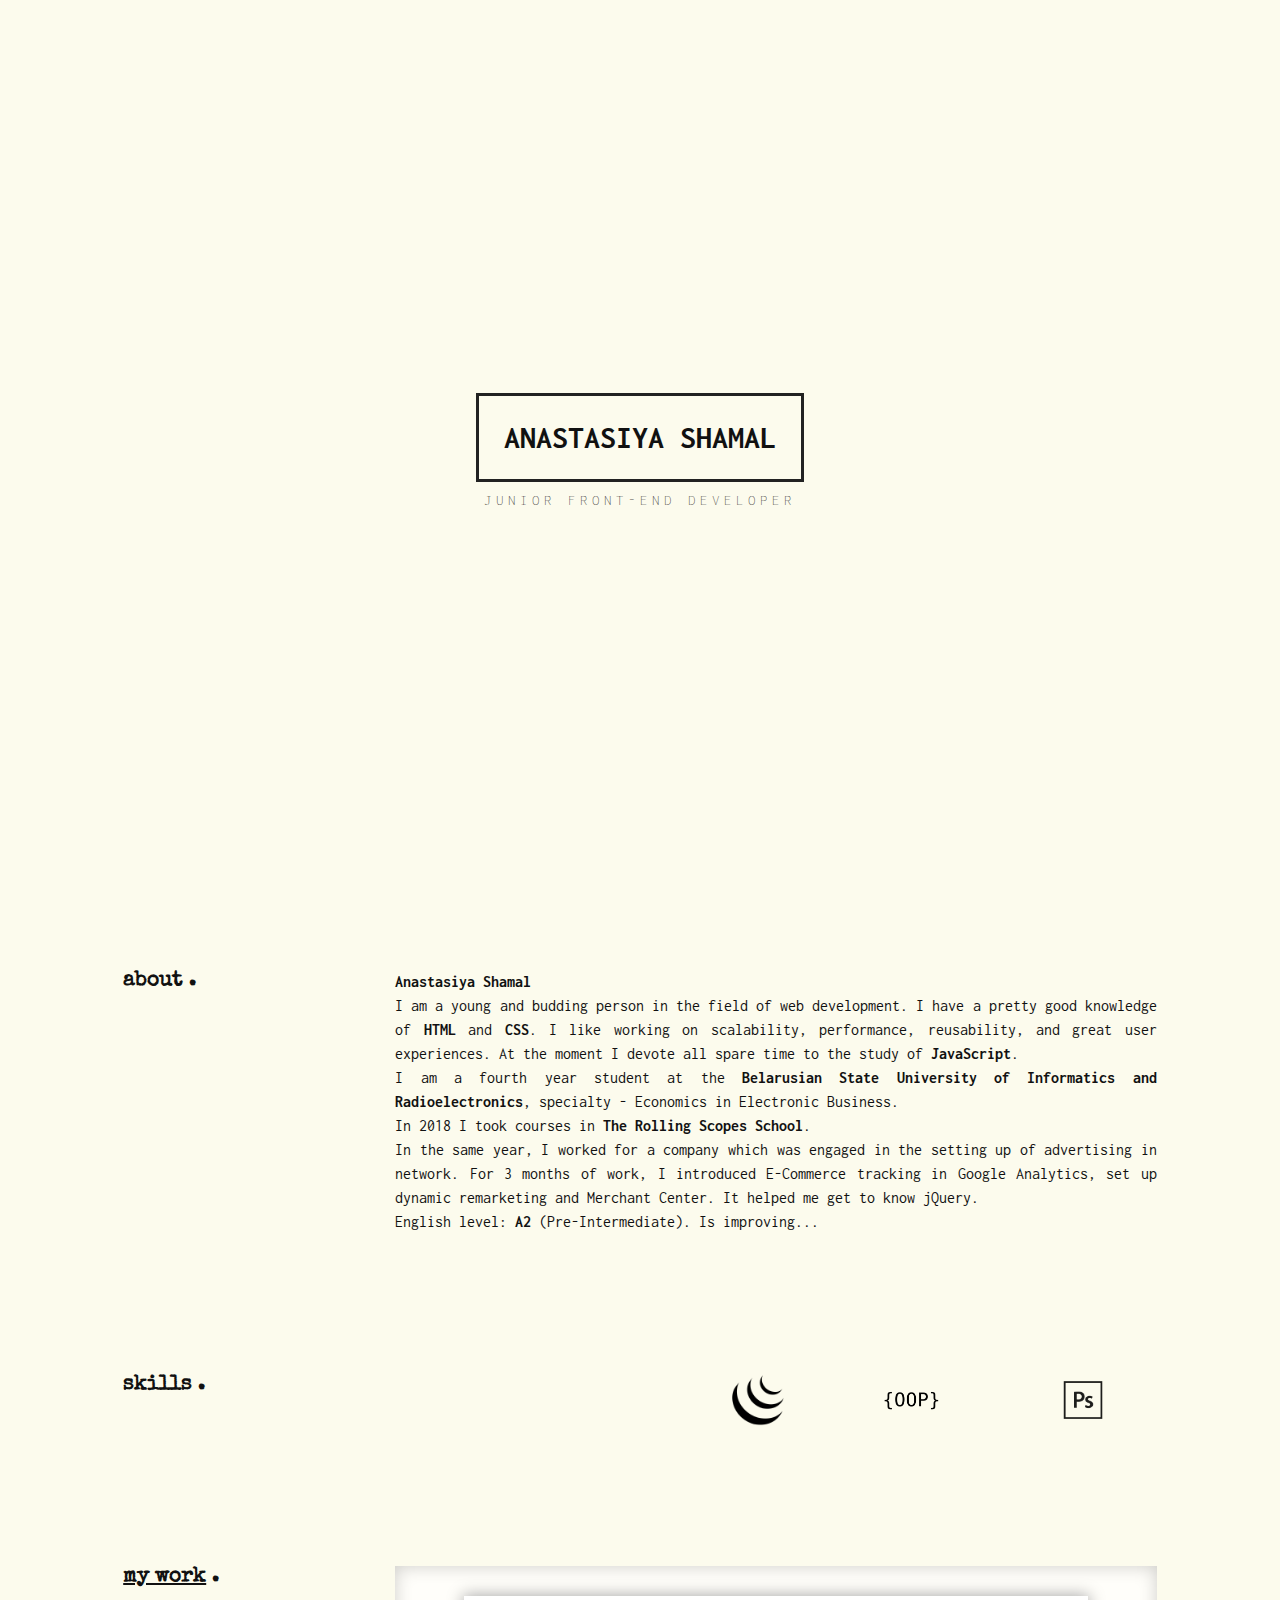
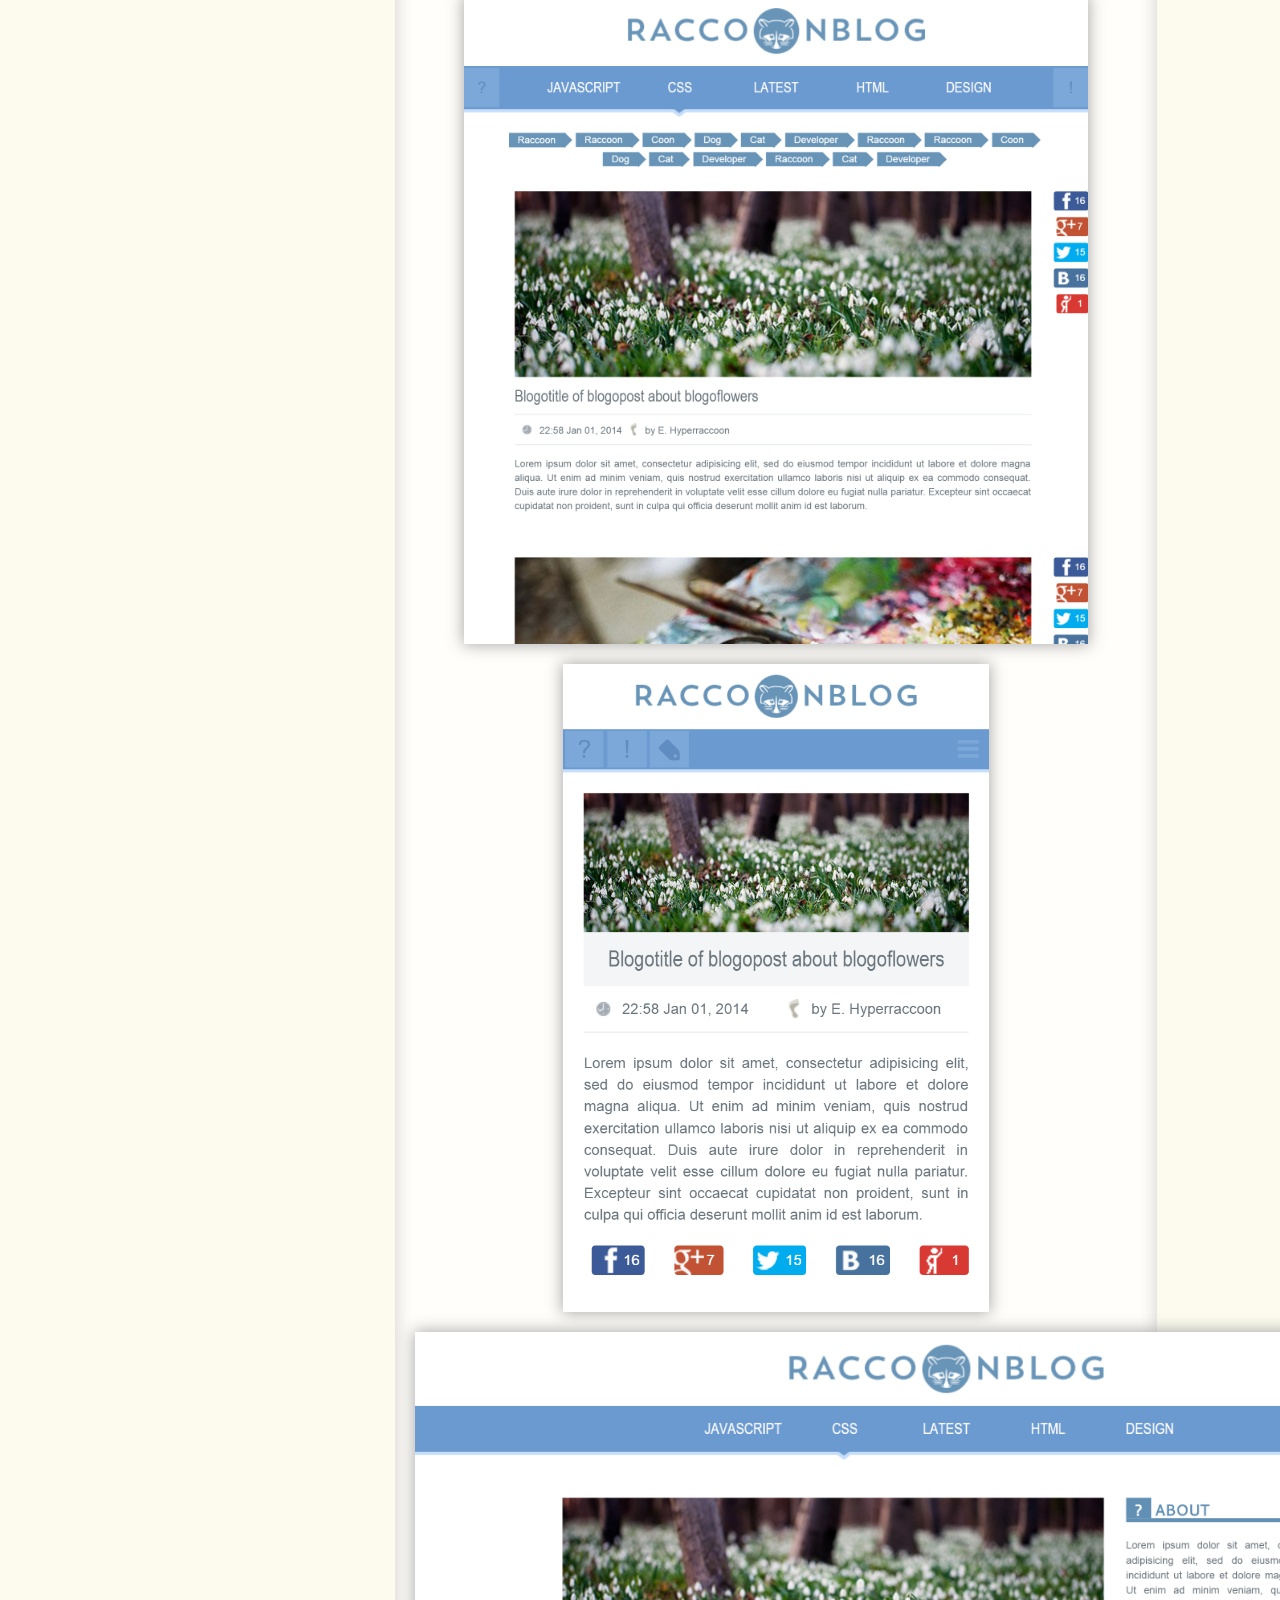
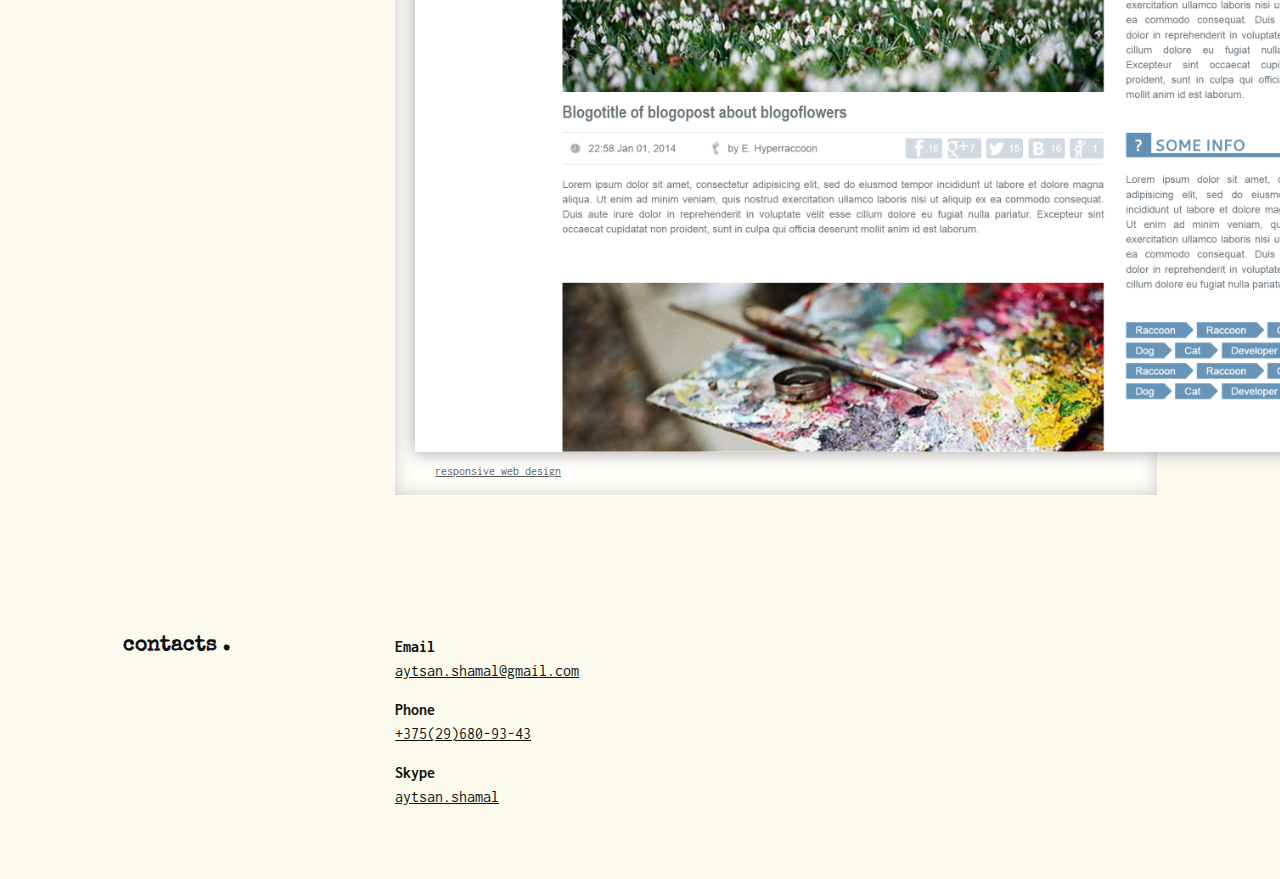
<file: index.html>
<!DOCTYPE html>
<html lang="en">
<head>
	<meta charset="UTF-8">
	<title>Anastasiya Shamal - CV</title>
	<link rel="shortcut icon" href="img/favicon.ico" type="image/x-icon">
	<link href="https://fonts.googleapis.com/css?family=Inconsolata:400,700|Special+Elite" rel="stylesheet">
	<link rel="stylesheet" href="https://use.fontawesome.com/releases/v5.3.1/css/all.css" integrity="sha384-mzrmE5qonljUremFsqc01SB46JvROS7bZs3IO2EmfFsd15uHvIt+Y8vEf7N7fWAU" crossorigin="anonymous">
	<link rel="stylesheet" href="css/style.css">
</head>
<body>
	<header class="header">
		<div class="container">
			<div class="top-title">
				<h1>Anastasiya Shamal</h1>
				<h2>Junior Front-End Developer</h2>
			</div>
		</div>
	</header>
	<section class="about">
		<div class="container">
			<div class="contents">
				<h3 class="hdr-col">about</h3>
				<div class="text-col">
					<h4>Anastasiya Shamal</h4>
					<p>I am a young and budding person in the field of web development. I have a pretty good knowledge of <span>HTML</span> and <span>CSS</span>. I like working on scalability, performance, reusability, and great user experiences. At the moment I devote all spare time to the study of <span>JavaScript</span>.</p>
					<p>I am a fourth year student at the <span>Belarusian State University of Informatics and Radioelectronics</span>, specialty - Economics in Electronic Business.</p>
					<p>In 2018 I took courses in <span>The Rolling Scopes School</span>.</p>
					<p>In the same year, I worked for a company which was engaged in the setting up of advertising in network. For 3 months of work, I introduced E-Commerce tracking in Google Analytics, set up dynamic remarketing and Merchant Center. It helped me get to know jQuery.</p>
					<p>English level: <span>A2</span> (Pre-Intermediate). Is improving...</p>
					</div>
			</div>
		</div>
	</section>
	<section class="skills">
		<div class="container">
			<div class="contents">
				<h3 class="hdr-col">skills</h3>
				<div class="text-col ico">
					<i class="fab fa-html5"></i>
					<i class="fab fa-css3-alt"></i>
					<i class="fab fa-js"></i>
					<div class="logo jq"></div>
					<div class="logo oop"></div>
					<div class="logo ps"></div>
				</div>
			</div>
		</div>
	</section>
	<section class="example">
		<div class="container">
			<div class="contents">
				<h3 class="hdr-col"><a href="https://github.com/aytsaN">my work</a></h3>
				<div class="text-col">
					<figure>
						<img src="img/tablet.png" alt="responsive web design tablet" title="tablet">
						<img src="img/mobile.png" alt="responsive web design mobile" title="mobile">
						<img src="img/desktop.png" alt="responsive web design desktop" title="desktop">
						<figcaption><a href="https://github.com/aytsaN/responsive-web-design">responsive web design</a></figcaption>
					</figure>
				</div>
			</div>
		</div>
	</section>
	<section class="contact">
		<div class="container">
			<div class="contents">
				<h3 class="hdr-col">contacts</h3>
				<div class="text-col">
					<div class="email">
						<h4>Email</h4>
						<p ><a href="mailto:aytsan.shamal@gmail.com">aytsan.shamal@gmail.com</a></p>
					</div>
					<div class="tel">
						<h4>Phone</h4>
						<p ><a href="tel:+375269809343">+375(29)680-93-43</a></p>
					</div>
					<div class="skype">
						<h4>Skype</h4>
						<p ><a href="skype: aytsan.shamal?call">aytsan.shamal</a></p>
					</div>
				</div>
			</div>
		</div>
	</section>
</body>
</html>
</file>
<file: css/style.css>
* {
	margin: 0;
	border: 0;
	padding: 0;
}

body {
	background: #fcfbed;
	color: #111;
}

a {
	color: #111;
}

a:hover {
	opacity: .7;
}

span {
	font-weight: 700;
}

.header,
section {
	display: flex;
	justify-content: center;
	align-items: center;
}

.header {
	height: 100vh;
  text-align: center;
  text-transform: uppercase;
}

.container {
	display: flex;
	width: 85vw;
	height: 100%;
	justify-content: center;
	align-items: center;
	padding: 70px 0;
}

.top-title {
	font-family: 'Inconsolata', monospace; 
}

.top-title h1 {
	font-size: 24pt;
	padding: 25px;
	border: 3px solid #222;
}

.top-title h2 {
	font-size: 11pt;
	font-weight: 100;
	margin-top: 10px;
	letter-spacing: 4px;
}

.contents {
  flex-direction: row;
  display: flex;
  justify-content: space-around;
  width: 100%;

}

.hdr-col {
	font-family: 'Special Elite', cursive;
	font-size: 16pt;
	width: 20%;
}

.hdr-col::after {
	content: " .";
}

.text-col {
	width: 70%;
	font-family: 'Inconsolata', monospace; 
	line-height: 1.5;	
}

.text-col p {
	text-align: justify;
}

.ico {
	display: flex;
	flex-direction: row;
	align-items: center;
	justify-content: space-around;
}

.fab {
	font-size: 50px;
}

.logo {
	background-size: contain;
	width: 52px;
	height: 52px;
}

.ps {
	background-image: url(../img/ps-logo.png);
}

.jq {
	background-image: url(../img/jquery-logo.png);
}

.oop {
	background-image: url(../img/oop-logo.png);
	background-repeat: no-repeat;
	height: 25px;
	width: 80px;
}

figure {
	display: flex;
	flex-wrap: wrap;
	justify-content: space-between;
	background: #fffffdcc;
	padding: 20px 20px 15px;
	box-shadow: inset 0px 0px 18px 0px rgba(0,0,0,0.2);
}

img {
	height: 72vh;
	box-shadow: 0 0 15px 1px #aaa;
	margin: 10px auto;
}

figure img:last-of-type {
	height: 80vh;
}

figcaption {
	margin-left: 20px;
	font-size: 9pt;
	opacity: .7;
}

.tel,
.skype {
	margin-top: 15px;
}
</file>
